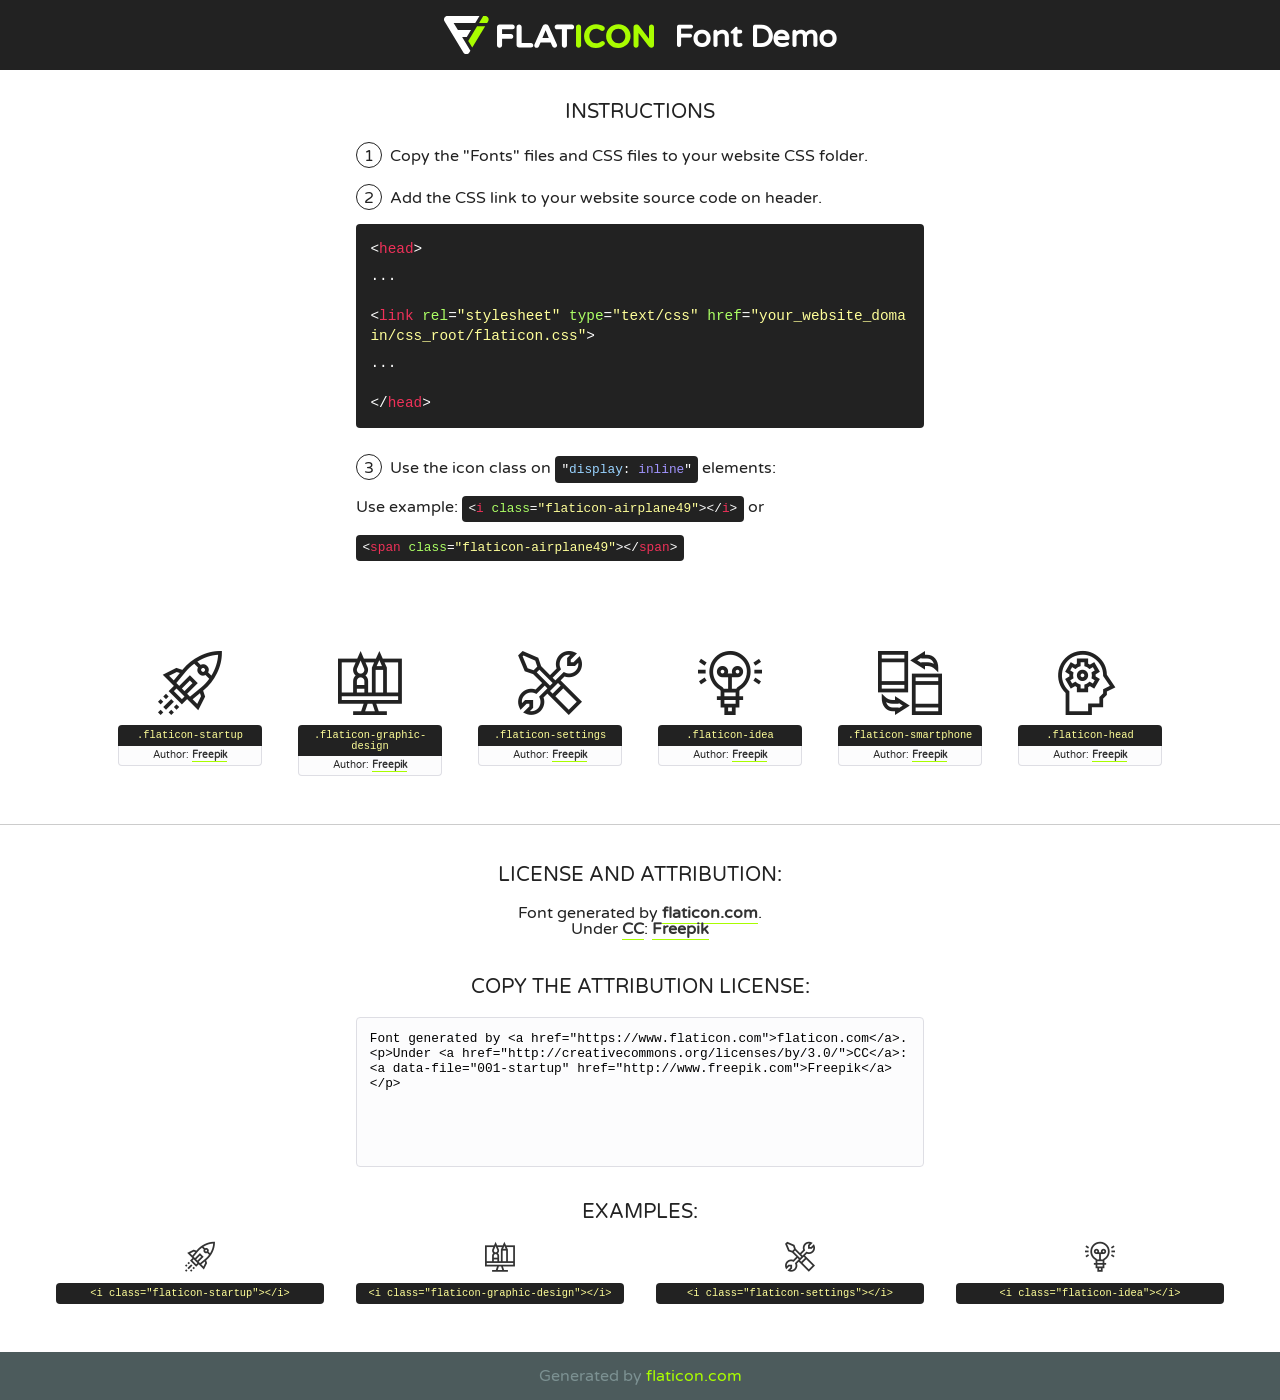
<file: flowerPot-develope/src/main/webapp/resources/ourCompany/fonts/flaticon/font/flaticon.html>
<!DOCTYPE html>
<!--
  Flaticon icon font: Flaticon
  Creation date: 03/04/2019 06:02
-->
<html>
<!DOCTYPE html>
<html>

<head>
    <title>Flaticon WebFont</title>
    <link href="http://fonts.googleapis.com/css?family=Varela+Round" rel="stylesheet" type="text/css" />
    <link rel="stylesheet" type="text/css" href="flaticon.css">
    <meta charset="UTF-8">
    <style>
    html, body, div, span, applet, object, iframe,
    h1, h2, h3, h4, h5, h6, p, blockquote, pre,
    a, abbr, acronym, address, big, cite, code,
    del, dfn, em, img, ins, kbd, q, s, samp,
    small, strike, strong, sub, sup, tt, var,
    b, u, i, center,
    dl, dt, dd, ol, ul, li,
    fieldset, form, label, legend,
    table, caption, tbody, tfoot, thead, tr, th, td,
    article, aside, canvas, details, embed, 
    figure, figcaption, footer, header, hgroup, 
    menu, nav, output, ruby, section, summary,
    time, mark, audio, video {
        margin: 0;
        padding: 0;
        border: 0;
        font-size: 100%;
        font: inherit;
        vertical-align: baseline;
    }
    /* HTML5 display-role reset for older browsers */
    article, aside, details, figcaption, figure, 
    footer, header, hgroup, menu, nav, section {
        display: block;
    }
    body {
        line-height: 1;
    }
    ol, ul {
        list-style: none;
    }
    blockquote, q {
        quotes: none;
    }
    blockquote:before, blockquote:after,
    q:before, q:after {
        content: '';
        content: none;
    }
    table {
        border-collapse: collapse;
        border-spacing: 0;
    }
    body {
        font-family: 'Varela Round', Helvetica, Arial, sans-serif;
        font-size: 16px;
        color: #222;
    }
    a {
        color: #333;
        border-bottom: 1px solid #a9fd00;
        font-weight: bold;
        text-decoration: none;
    }
    * {
        -moz-box-sizing: border-box;
        -webkit-box-sizing: border-box;
        box-sizing: border-box;
        margin: 0;
        padding: 0;
    }
    [class^="flaticon-"]:before, [class*=" flaticon-"]:before, [class^="flaticon-"]:after, [class*=" flaticon-"]:after {
        font-family: Flaticon;
        font-size: 30px;
        font-style: normal;
        margin-left: 20px;
        color: #333;
    }
    .wrapper {
        max-width: 600px;
        margin: auto;
        padding: 0 1em;
    }
    .title {
        font-size: 1.25em;
        text-align: center;
        margin-bottom: 1em;
        text-transform: uppercase;
    }
    header {
        text-align: center;
        background-color: #222;
        color: #fff;
        padding: 1em;
    }
    header .logo {
        width: 210px;
        height: 38px;
        display: inline-block;
        vertical-align: middle;
        margin-right: 1em;
        border: none;
    }
    header strong {
        font-size: 1.95em;
        font-weight: bold;
        vertical-align: middle;
        margin-top: 5px;
        display: inline-block;
    }
    .demo {
        margin: 2em auto;
        line-height: 1.25em;
    }
    .demo ul li {
        margin-bottom: 1em;
    }
    .demo ul li .num {
        color: #222;
        border-radius: 20px;
        display: inline-block;
        width: 26px;
        padding: 3px;
        height: 26px;
        text-align: center;
        margin-right: 0.5em;
        border: 1px solid #222;
    }
    .demo ul li code {
        background-color: #222;
        border-radius: 4px;
        padding: 0.25em 0.5em;
        display: inline-block;
        color: #fff;
        font-family: Consolas,Monaco,Lucida Console,Liberation Mono,DejaVu Sans Mono,Bitstream Vera Sans Mono,Courier New, monospace;
        font-weight: lighter;
        margin-top: 1em;
        font-size: 0.8em;
        word-break: break-all;
    }
    .demo ul li code.big {
        padding: 1em;
        font-size: 0.9em;
    }
    .demo ul li code .red {
        color: #EF3159;
    }
    .demo ul li code .green {
        color: #ACFF65;
    }
    .demo ul li code .yellow {
        color: #FFFF99;
    }
    .demo ul li code .blue {
        color: #99D3FF;
    }
    .demo ul li code .purple {
        color: #A295FF;
    }
    .demo ul li code .dots {
        margin-top: 0.5em;
        display: block;
    }
    #glyphs {
        border-bottom: 1px solid #ccc;
        padding: 2em 0;
        text-align: center;
    }
    .glyph {
        display: inline-block;
        width: 9em;
        margin: 1em;
        text-align: center;
        vertical-align: top;
        background: #FFF;
    }
    .glyph .glyph-icon {
        padding: 10px;
        display: block;
        font-family:"Flaticon";
        font-size: 64px;
        line-height: 1;
    }
    .glyph .glyph-icon:before {
        font-size: 64px;
        color: #222;
        margin-left: 0;
    }
    .class-name {
        font-size: 0.65em;
        background-color: #222;
        color: #fff;
        border-radius: 4px 4px 0 0;
        padding: 0.5em;
        color: #FFFF99;
        font-family: Consolas,Monaco,Lucida Console,Liberation Mono,DejaVu Sans Mono,Bitstream Vera Sans Mono,Courier New, monospace;
    }
    .author-name {
        font-size: 0.6em;
        background-color: #fcfcfd;
        border: 1px solid #DEDEE4;
        border-top: 0;
        border-radius: 0 0 4px 4px;
        padding: 0.5em;
    }
    .class-name:last-child {
        font-size: 10px;
        color:#888;
    }
    .class-name:last-child a {
        font-size: 10px;
        color:#555;
    }
    .class-name:last-child a:hover {
        color:#a9fd00;
    }
    .glyph > input {
        display: block;
        width: 100px;
        margin: 5px auto;
        text-align: center;
        font-size: 12px;
        cursor: text;
    }
    .glyph > input.icon-input {
        font-family:"Flaticon";
        font-size: 16px;
        margin-bottom: 10px;
    }
    .attribution .title {
        margin-top: 2em;
    }
    .attribution textarea {
        background-color: #fcfcfd;
        padding: 1em;
        border: none;
        box-shadow: none;
        border: 1px solid #DEDEE4;
        border-radius: 4px;
        resize: none;
        width: 100%;
        height: 150px;
        font-size: 0.8em;
        font-family: Consolas,Monaco,Lucida Console,Liberation Mono,DejaVu Sans Mono,Bitstream Vera Sans Mono,Courier New, monospace;
        -webkit-appearance: none;
    }
    .iconsuse {
        margin: 2em auto;
        text-align: center;
        max-width: 1200px;
    }
    .iconsuse:after {
        content: '';
        display: table;
        clear: both;
    }
    .iconsuse .image {
        float: left;
        width: 25%;
        padding: 0 1em;
    }
    .iconsuse .image p {
        margin-bottom: 1em;
    }
    .iconsuse .image span {
        display: block;
        font-size: 0.65em;
        background-color: #222;
        color: #fff;
        border-radius: 4px;
        padding: 0.5em;
        color: #FFFF99;
        margin-top: 1em;
        font-family: Consolas,Monaco,Lucida Console,Liberation Mono,DejaVu Sans Mono,Bitstream Vera Sans Mono,Courier New, monospace;
    }
    #footer {
        text-align: center;
        background-color: #4C5B5C;
        color: #7c9192;
        padding: 1em;
    }
    #footer a {
        border: none;
        color: #a9fd00;
        font-weight: normal;
    }
    @media (max-width: 960px) {
        .iconsuse .image {
            width: 50%;
        }
    }
    @media (max-width: 560px) {
        .iconsuse .image {
            width: 100%;
        }
    }
    </style>
</head>

<body class="characters-off">

    <header>
        <a href="https://www.flaticon.com" target="_blank" class="logo">
            <svg version="1.1" xmlns="http://www.w3.org/2000/svg" xmlns:xlink="http://www.w3.org/1999/xlink" xmlns:a="http://ns.adobe.com/AdobeSVGViewerExtensions/3.0/" viewBox="0 0 560.875 102.036" enable-background="new 0 0 560.875 102.036" xml:space="preserve">
                <defs>
                </defs>
                <g>
                    <g class="letters">
                        <path fill="#ffffff" d="M141.596,29.675c0-3.777,2.985-6.767,6.764-6.767h34.438c3.426,0,6.15,2.728,6.15,6.15
                        c0,3.43-2.724,6.149-6.15,6.149h-27.674v13.091h23.719c3.429,0,6.151,2.724,6.151,6.15c0,3.43-2.723,6.149-6.151,6.149h-23.719
                        v17.574c0,3.773-2.986,6.761-6.764,6.761c-3.779,0-6.764-2.989-6.764-6.761V29.675z"></path>
                        <path fill="#ffffff" d="M193.844,29.149c0-3.781,2.985-6.767,6.764-6.767c3.776,0,6.763,2.985,6.763,6.767v42.957h25.039
                        c3.426,0,6.149,2.726,6.149,6.153c0,3.425-2.723,6.15-6.149,6.15h-31.802c-3.779,0-6.764-2.986-6.764-6.768V29.149z"></path>
                        <path fill="#ffffff" d="M241.891,75.71l21.438-48.407c1.492-3.341,4.215-5.357,7.906-5.357h0.792
                        c3.686,0,6.323,2.017,7.815,5.357l21.439,48.407c0.436,0.967,0.701,1.845,0.701,2.723c0,3.602-2.809,6.501-6.414,6.501
                        c-3.161,0-5.269-1.845-6.499-4.655l-4.132-9.661h-27.059l-4.301,10.102c-1.144,2.631-3.426,4.214-6.237,4.214
                        c-3.517,0-6.24-2.81-6.24-6.325C241.1,77.64,241.451,76.677,241.891,75.71z M279.932,58.666l-8.521-20.297l-8.526,20.297H279.932
                        z"></path>
                        <path fill="#ffffff" d="M314.864,35.387H301.86c-3.429,0-6.239-2.813-6.239-6.238c0-3.429,2.811-6.24,6.239-6.24h39.533
                        c3.426,0,6.237,2.811,6.237,6.24c0,3.425-2.811,6.238-6.237,6.238h-13.001v42.785c0,3.773-2.99,6.761-6.764,6.761
                        c-3.779,0-6.764-2.989-6.764-6.761V35.387z"></path>
                        <path fill="#A9FD00" d="M352.615,29.149c0-3.781,2.985-6.767,6.767-6.767c3.774,0,6.761,2.985,6.761,6.767v49.024
                        c0,3.773-2.987,6.761-6.761,6.761c-3.781,0-6.767-2.989-6.767-6.761V29.149z"></path>
                        <path fill="#A9FD00" d="M374.132,53.836v-0.179c0-17.481,13.178-31.801,32.065-31.801c9.22,0,15.459,2.458,20.557,6.238
                        c1.402,1.054,2.637,2.985,2.637,5.357c0,3.692-2.985,6.59-6.681,6.59c-1.845,0-3.071-0.702-4.044-1.319
                        c-3.776-2.813-7.729-4.393-12.562-4.393c-10.364,0-17.831,8.611-17.831,19.154v0.173c0,10.542,7.291,19.329,17.831,19.329
                        c5.715,0,9.492-1.756,13.359-4.834c1.049-0.874,2.458-1.491,4.039-1.491c3.429,0,6.325,2.813,6.325,6.236
                        c0,2.106-1.056,3.78-2.282,4.834c-5.539,4.834-12.036,7.733-21.878,7.733C387.572,85.464,374.132,71.493,374.132,53.836z"></path>
                        <path fill="#A9FD00" d="M433.009,53.836v-0.179c0-17.481,13.79-31.801,32.766-31.801c18.981,0,32.592,14.143,32.592,31.628v0.173
                        c0,17.483-13.785,31.807-32.769,31.807C446.625,85.464,433.009,71.32,433.009,53.836z M484.224,53.836v-0.179
                        c0-10.539-7.725-19.326-18.626-19.326c-10.893,0-18.449,8.611-18.449,19.154v0.173c0,10.542,7.73,19.329,18.626,19.329
                        C476.676,72.986,484.224,64.378,484.224,53.836z"></path>
                        <path fill="#A9FD00" d="M506.233,29.321c0-3.774,2.99-6.763,6.767-6.763h1.401c3.252,0,5.183,1.583,7.029,3.953l26.093,34.265
                        V29.059c0-3.692,2.99-6.677,6.681-6.677c3.683,0,6.671,2.985,6.671,6.677v48.934c0,3.78-2.987,6.765-6.764,6.765h-0.436
                        c-3.257,0-5.188-1.581-7.034-3.953l-27.056-35.492v32.944c0,3.687-2.985,6.676-6.678,6.676c-3.683,0-6.673-2.989-6.673-6.676
                        V29.321z"></path>
                    </g>
                    <g class="insignia">
                        <path fill="#ffffff" d="M48.372,56.137h12.517l11.156-18.537H37.186L25.688,18.539h57.825L94.668,0H9.271
                        C5.925,0,2.842,1.801,1.198,4.716c-1.644,2.907-1.593,6.482,0.134,9.343l50.38,83.501c1.678,2.781,4.689,4.476,7.938,4.476
                        c3.246,0,6.257-1.695,7.935-4.476l2.898-4.804L48.372,56.137z"></path>
                        <g class="i">
                            <path fill="#A9FD00" d="M93.575,18.539h0.031v0.004l21.652,0.004l2.705-4.488c1.727-2.861,1.778-6.436,0.133-9.343
                            C116.454,1.801,113.371,0,110.026,0h-5.294L93.575,18.539z"></path>
                            <polygon fill="#A9FD00" points="88.291,27.356 64.725,66.486 75.519,84.404 109.942,27.356"></polygon>
                        </g>
                    </g>
                </g>
            </svg>
        </a>
        <strong>Font Demo</strong>
    </header>


    <section class="demo wrapper">

        <p class="title">Instructions</p>

        <ul>
            <li>
                <span class="num">1</span>Copy the "Fonts" files and CSS files to your website CSS folder.
            </li>
            <li>
                <span class="num">2</span>Add the CSS link to your website source code on header.
                <code class="big">
                    &lt;<span class="red">head</span>&gt;
                    <br/><span class="dots">...</span>
                    <br/>&lt;<span class="red">link</span> <span class="green">rel</span>=<span class="yellow">"stylesheet"</span> <span class="green">type</span>=<span class="yellow">"text/css"</span> <span class="green">href</span>=<span class="yellow">"your_website_domain/css_root/flaticon.css"</span>&gt;
                    <br/><span class="dots">...</span>
                    <br/>&lt;/<span class="red">head</span>&gt;
                </code>
            </li>

            <li>
                <p>
                    <span class="num">3</span>Use the icon class on <code>"<span class="blue">display</span>:<span class="purple"> inline</span>"</code> elements:
                    <br />
                    Use example: <code>&lt;<span class="red">i</span> <span class="green">class</span>=<span class="yellow">&quot;flaticon-airplane49&quot;</span>&gt;&lt;/<span class="red">i</span>&gt;</code> or <code>&lt;<span class="red">span</span> <span class="green">class</span>=<span class="yellow">&quot;flaticon-airplane49&quot;</span>&gt;&lt;/<span class="red">span</span>&gt;</code>
            </li>
        </ul>

    </section>




   <section id="glyphs">          
    
      
        <div class="glyph"><div class="glyph-icon flaticon-startup"></div>
            <div class="class-name">.flaticon-startup</div>
            <div class="author-name">Author: <a data-file="001-startup" href="http://www.freepik.com">Freepik</a> </div> 
        </div>        
        
        <div class="glyph"><div class="glyph-icon flaticon-graphic-design"></div>
            <div class="class-name">.flaticon-graphic-design</div>
            <div class="author-name">Author: <a data-file="002-graphic-design" href="http://www.freepik.com">Freepik</a> </div> 
        </div>        
        
        <div class="glyph"><div class="glyph-icon flaticon-settings"></div>
            <div class="class-name">.flaticon-settings</div>
            <div class="author-name">Author: <a data-file="003-settings" href="http://www.freepik.com">Freepik</a> </div> 
        </div>        
        
        <div class="glyph"><div class="glyph-icon flaticon-idea"></div>
            <div class="class-name">.flaticon-idea</div>
            <div class="author-name">Author: <a data-file="004-idea" href="http://www.freepik.com">Freepik</a> </div> 
        </div>        
        
        <div class="glyph"><div class="glyph-icon flaticon-smartphone"></div>
            <div class="class-name">.flaticon-smartphone</div>
            <div class="author-name">Author: <a data-file="005-smartphone" href="http://www.freepik.com">Freepik</a> </div> 
        </div>        
        
        <div class="glyph"><div class="glyph-icon flaticon-head"></div>
            <div class="class-name">.flaticon-head</div>
            <div class="author-name">Author: <a data-file="006-head" href="http://www.freepik.com">Freepik</a> </div> 
        </div>        
        

    </section>



    <section class="attribution wrapper"   style="text-align:center;">

      <div class="title">License and attribution:</div><div class="attrDiv">Font generated by <a href="https://www.flaticon.com">flaticon.com</a>. <div><p>Under <a href="http://creativecommons.org/licenses/by/3.0/">CC</a>: <a data-file="001-startup" href="http://www.freepik.com">Freepik</a></p>  </div>
      </div>
      <div class="title">Copy the Attribution License:</div>

    <textarea onclick="this.focus();this.select();">Font generated by &lt;a href=&quot;https://www.flaticon.com&quot;&gt;flaticon.com&lt;/a&gt;. <p>Under <a href="http://creativecommons.org/licenses/by/3.0/">CC</a>: <a data-file="001-startup" href="http://www.freepik.com">Freepik</a></p>  
     </textarea>

    </section>

    <section class="iconsuse">

          <div class="title">Examples:</div>            
             
            <div class="image">
                <p>
                    <i class="glyph-icon flaticon-startup"></i> 
                    <span>&lt;i class=&quot;flaticon-startup&quot;&gt;&lt;/i&gt;</span>
                </p>
            </div>
            
            <div class="image">
                <p>
                    <i class="glyph-icon flaticon-graphic-design"></i> 
                    <span>&lt;i class=&quot;flaticon-graphic-design&quot;&gt;&lt;/i&gt;</span>
                </p>
            </div>
            
            <div class="image">
                <p>
                    <i class="glyph-icon flaticon-settings"></i> 
                    <span>&lt;i class=&quot;flaticon-settings&quot;&gt;&lt;/i&gt;</span>
                </p>
            </div>
            
            <div class="image">
                <p>
                    <i class="glyph-icon flaticon-idea"></i> 
                    <span>&lt;i class=&quot;flaticon-idea&quot;&gt;&lt;/i&gt;</span>
                </p>
            </div>
                       
        </div>
                            
    </section>

<div id="footer">
    <div>Generated by <a href="https://www.flaticon.com">flaticon.com</a>
    </div>
</div>



</body>
</html>
</file>
<file: flowerPot-develope/src/main/webapp/resources/ourCompany/fonts/flaticon/font/flaticon.css>
/*
  	Flaticon icon font: Flaticon
  	Creation date: 03/04/2019 06:02
  	*/

@font-face {
  font-family: "Flaticon";
  src: url("./Flaticon.eot");
  src: url("./Flaticon.eot?#iefix") format("embedded-opentype"),
       url("./Flaticon.woff2") format("woff2"),
       url("./Flaticon.woff") format("woff"),
       url("./Flaticon.ttf") format("truetype"),
       url("./Flaticon.svg#Flaticon") format("svg");
  font-weight: normal;
  font-style: normal;
}

@media screen and (-webkit-min-device-pixel-ratio:0) {
  @font-face {
    font-family: "Flaticon";
    src: url("./Flaticon.svg#Flaticon") format("svg");
  }
}

[class^="flaticon-"]:before, [class*=" flaticon-"]:before,
[class^="flaticon-"]:after, [class*=" flaticon-"]:after {   
  font-family: Flaticon;
        font-style: normal;
  font-weight: normal;
  font-variant: normal;
  text-transform: none;
  line-height: 1;

  /* Better Font Rendering =========== */
  -webkit-font-smoothing: antialiased;
  -moz-osx-font-smoothing: grayscale;
}

.flaticon-startup:before { content: "\f100"; }
.flaticon-graphic-design:before { content: "\f101"; }
.flaticon-settings:before { content: "\f102"; }
.flaticon-idea:before { content: "\f103"; }
.flaticon-smartphone:before { content: "\f104"; }
.flaticon-head:before { content: "\f105"; }
</file>
